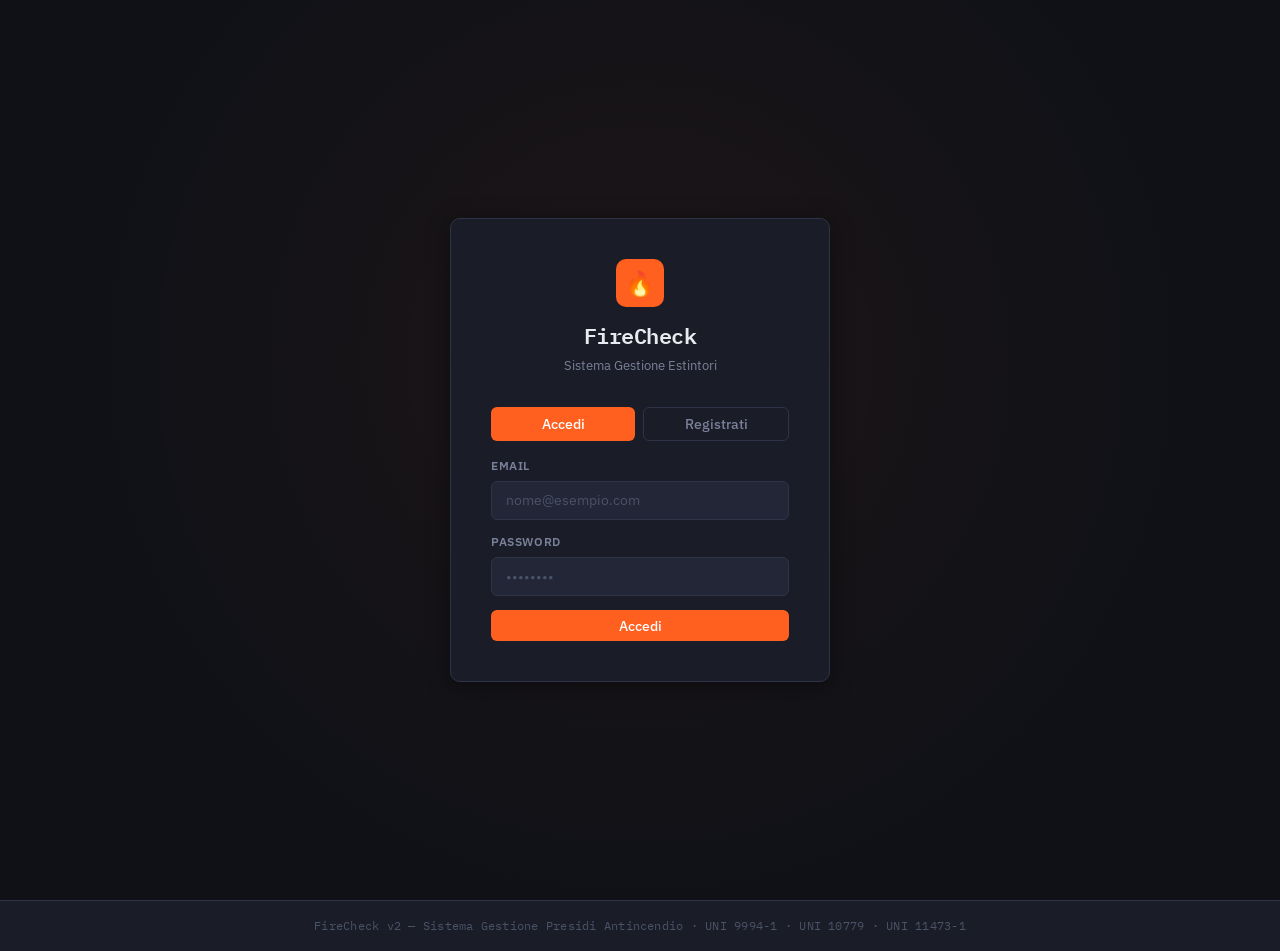
<file: index.html>
<!DOCTYPE html>
<html lang="it">
<head>
  <meta charset="UTF-8">
  <meta name="viewport" content="width=device-width, initial-scale=1.0, viewport-fit=cover">
  <title>FireCheck — Sistema Gestione Estintori</title>

  <!-- PWA -->
  <link rel="manifest" href="manifest.json">
  <link rel="icon" href="icon.svg" type="image/svg+xml">
  <link rel="apple-touch-icon" href="icon.svg">
  <meta name="theme-color" content="#0f1117">
  <meta name="mobile-web-app-capable" content="yes">
  <meta name="apple-mobile-web-app-capable" content="yes">
  <meta name="apple-mobile-web-app-status-bar-style" content="black-translucent">
  <meta name="apple-mobile-web-app-title" content="FireCheck">

  <!-- Librerie (bundle locali — nessuna dipendenza da CDN esterni) -->
  <script src="lib/react.production.min.js"></script>
  <script src="lib/react-dom.production.min.js"></script>
  <script src="lib/babel.min.js"></script>
  <script src="lib/jspdf.umd.min.js"></script>
  <script src="lib/supabase.js"></script>
  <script src="lib/jspdf.plugin.autotable.min.js"></script>

  <!-- Font Google -->
  <link rel="preconnect" href="https://fonts.googleapis.com">
  <link rel="preconnect" href="https://fonts.gstatic.com" crossorigin>
  <link href="https://fonts.googleapis.com/css2?family=IBM+Plex+Mono:wght@400;500;600&family=IBM+Plex+Sans:wght@300;400;500;600;700&display=swap" rel="stylesheet">

  <!-- Foglio di stile applicazione -->
  <link rel="stylesheet" href="style.css">
</head>
<body>

  <!-- Slot HTML caricati dinamicamente via fetch() -->
  <div id="slot-header"></div>
  <div id="slot-main"></div>
  <div id="slot-footer"></div>

  <!-- ───────────────────────────────────────────────────────────────
       LOADER: assembla i partial HTML, poi carica script.js (JSX)
       e lo passa a Babel per la trasformazione runtime.
  ─────────────────────────────────────────────────────────────────── -->
  <script>
    (async function bootstrap() {
      const partials = [
        { file: 'header.html', slot: 'slot-header' },
        { file: 'main.html',   slot: 'slot-main'   },
        { file: 'footer.html', slot: 'slot-footer' }
      ];

      try {
        // 1) Carica e inietta i partial HTML
        for (const p of partials) {
          const res = await fetch(p.file);
          if (!res.ok) throw new Error('Impossibile caricare ' + p.file + ' (HTTP ' + res.status + ')');
          document.getElementById(p.slot).innerHTML = await res.text();
        }

        // 2) Carica il sorgente JSX e trasformalo con Babel
        const resScript = await fetch('script.js');
        if (!resScript.ok) throw new Error('Impossibile caricare script.js (HTTP ' + resScript.status + ')');
        const sourceCode = await resScript.text();

        const transformed = Babel.transform(sourceCode, {
          presets: [['react', { runtime: 'classic' }]]
        }).code;

        // 3) Esegui il codice trasformato
        const tag = document.createElement('script');
        tag.textContent = transformed;
        document.body.appendChild(tag);

      } catch (err) {
        console.error('[FireCheck bootstrap]', err);
        document.body.innerHTML =
          '<pre style="color:#ef4444;padding:2rem;font-family:monospace;background:#0f1117;min-height:100vh;margin:0;white-space:pre-wrap;">'
          + 'Errore di caricamento: ' + err.message + '\n\n'
          + 'fetch() non funziona aprendo il file con doppio click (protocollo file://).\n'
          + 'Avvia un mini-server HTTP nella cartella del progetto, ad esempio:\n\n'
          + '   python3 -m http.server 8000\n'
          + '   # poi apri http://localhost:8000\n\n'
          + 'oppure con Node:\n\n'
          + '   npx serve .\n'
          + '</pre>';
      }
    })();

    // Registrazione service worker (PWA: installabilità + funzionamento offline)
    if ('serviceWorker' in navigator) {
      window.addEventListener('load', () => {
        navigator.serviceWorker.register('sw.js').catch((err) => console.error('[SW] registrazione fallita', err));
      });
    }
  </script>
</body>
</html>
</file>
<file: style.css>
:root {
  --bg: #0f1117;
  --surface: #1a1d27;
  --surface-2: #222637;
  --surface-3: #2a2f42;
  --border: #2e3348;
  --border-light: #3a4060;
  --text: #e8eaf0;
  --text-muted: #7a8099;
  --text-dim: #4a5268;
  --orange: #ff5f1f;
  --orange-dim: rgba(255,95,31,0.12);
  --orange-hover: #ff7a42;
  --red: #ef4444;
  --red-dim: rgba(239,68,68,0.12);
  --green: #22c55e;
  --green-dim: rgba(34,197,94,0.12);
  --blue: #3b82f6;
  --blue-dim: rgba(59,130,246,0.12);
  --yellow: #f59e0b;
  --yellow-dim: rgba(245,158,11,0.12);
  --font-body: 'IBM Plex Sans', sans-serif;
  --font-mono: 'IBM Plex Mono', monospace;
  --radius: 6px;
  --radius-lg: 10px;
  --shadow: 0 4px 24px rgba(0,0,0,0.4);
}

* { margin: 0; padding: 0; box-sizing: border-box; }

body {
  font-family: var(--font-body);
  background: var(--bg);
  color: var(--text);
  min-height: 100vh;
  line-height: 1.5;
}

/* ─── SCROLLBAR ─────────────────────────────── */
::-webkit-scrollbar { width: 6px; height: 6px; }
::-webkit-scrollbar-track { background: var(--surface); }
::-webkit-scrollbar-thumb { background: var(--border-light); border-radius: 3px; }

/* ─── LAYOUT ─────────────────────────────────── */
.container { max-width: 1400px; margin: 0 auto; padding: 1.5rem; }

/* ─── HEADER / TOP BAR ───────────────────────── */
.topbar {
  display: flex;
  justify-content: space-between;
  align-items: center;
  padding: 1rem 1.5rem;
  background: var(--surface);
  border-bottom: 1px solid var(--border);
  position: sticky;
  top: 0;
  z-index: 100;
}
.topbar-logo {
  display: flex;
  align-items: center;
  gap: 0.75rem;
  font-family: var(--font-mono);
  font-weight: 600;
  font-size: 1.1rem;
  color: var(--orange);
  letter-spacing: -0.02em;
}
.topbar-logo .logo-icon {
  width: 32px;
  height: 32px;
  background: var(--orange);
  border-radius: 6px;
  display: flex;
  align-items: center;
  justify-content: center;
  font-size: 1rem;
}
.topbar-right {
  display: flex;
  align-items: center;
  gap: 1rem;
}
.topbar-project {
  font-size: 0.8rem;
  color: var(--text-muted);
  background: var(--surface-2);
  border: 1px solid var(--border);
  padding: 0.4rem 0.75rem;
  border-radius: 4px;
  font-family: var(--font-mono);
}
.topbar-project strong { color: var(--text); }
.topbar-user {
  font-size: 0.8rem;
  color: var(--text-muted);
  font-family: var(--font-mono);
}

/* ─── NAV ────────────────────────────────────── */
.nav {
  display: flex;
  gap: 2px;
  padding: 1rem 1.5rem 0;
  background: var(--surface);
  border-bottom: 1px solid var(--border);
}
.nav-item {
  padding: 0.6rem 1.25rem;
  background: transparent;
  border: none;
  border-bottom: 2px solid transparent;
  cursor: pointer;
  font-weight: 500;
  font-family: var(--font-body);
  font-size: 0.875rem;
  color: var(--text-muted);
  transition: all 0.15s;
  letter-spacing: 0.01em;
  margin-bottom: -1px;
}
.nav-item:hover { color: var(--text); }
.nav-item.active { color: var(--orange); border-bottom-color: var(--orange); }
.nav-item:disabled { opacity: 0.3; cursor: not-allowed; }

/* ─── CARD ───────────────────────────────────── */
.card {
  background: var(--surface);
  border: 1px solid var(--border);
  border-radius: var(--radius-lg);
  padding: 1.5rem;
  margin-bottom: 1.25rem;
}
.card-title {
  font-size: 0.875rem;
  font-weight: 600;
  text-transform: uppercase;
  letter-spacing: 0.06em;
  color: var(--text-muted);
  margin-bottom: 1.25rem;
  display: flex;
  align-items: center;
  gap: 0.5rem;
}
.card-title .ct-icon { color: var(--orange); }

/* ─── STAT CARDS ─────────────────────────────── */
.stats-grid {
  display: grid;
  grid-template-columns: repeat(4, 1fr);
  gap: 1rem;
  margin-bottom: 1.25rem;
}
@media (max-width: 900px) { .stats-grid { grid-template-columns: repeat(2,1fr); } }
@media (max-width: 500px) { .stats-grid { grid-template-columns: 1fr 1fr; } }

.stat-card {
  background: var(--surface-2);
  border: 1px solid var(--border);
  border-radius: var(--radius);
  padding: 1rem 1.25rem;
  position: relative;
  overflow: hidden;
  transition: border-color 0.2s;
}
.stat-card::before {
  content: '';
  position: absolute;
  top: 0; left: 0; right: 0;
  height: 2px;
}
.stat-card.stat-total::before { background: var(--blue); }
.stat-card.stat-ok::before { background: var(--green); }
.stat-card.stat-expired::before { background: var(--red); }
.stat-card.stat-issue::before { background: var(--yellow); }

.stat-value {
  font-family: var(--font-mono);
  font-size: 2rem;
  font-weight: 600;
  line-height: 1;
  margin-bottom: 0.35rem;
}
.stat-card.stat-total .stat-value { color: var(--blue); }
.stat-card.stat-ok .stat-value { color: var(--green); }
.stat-card.stat-expired .stat-value { color: var(--red); }
.stat-card.stat-issue .stat-value { color: var(--yellow); }

.stat-label {
  font-size: 0.75rem;
  color: var(--text-muted);
  text-transform: uppercase;
  letter-spacing: 0.05em;
  font-weight: 500;
}

/* ─── BUTTONS ────────────────────────────────── */
.btn {
  padding: 0.55rem 1.1rem;
  border: none;
  border-radius: var(--radius);
  cursor: pointer;
  font-weight: 500;
  font-family: var(--font-body);
  font-size: 0.875rem;
  transition: all 0.15s;
  display: inline-flex;
  align-items: center;
  gap: 0.4rem;
  line-height: 1;
  white-space: nowrap;
}
.btn:active { transform: scale(0.97); }
.btn-primary { background: var(--orange); color: #fff; }
.btn-primary:hover { background: var(--orange-hover); }
.btn-secondary { background: var(--surface-3); color: var(--text); border: 1px solid var(--border-light); }
.btn-secondary:hover { background: var(--border); }
.btn-danger { background: var(--red-dim); color: var(--red); border: 1px solid rgba(239,68,68,0.25); }
.btn-danger:hover { background: rgba(239,68,68,0.2); }
.btn-success { background: var(--green-dim); color: var(--green); border: 1px solid rgba(34,197,94,0.25); }
.btn-success:hover { background: rgba(34,197,94,0.2); }
.btn-warning { background: var(--yellow-dim); color: var(--yellow); border: 1px solid rgba(245,158,11,0.25); }
.btn-warning:hover { background: rgba(245,158,11,0.2); }
.btn-ghost { background: transparent; color: var(--text-muted); border: 1px solid var(--border); }
.btn-ghost:hover { color: var(--text); border-color: var(--border-light); }
.btn-sm { padding: 0.4rem 0.75rem; font-size: 0.8rem; }

/* ─── INPUTS ─────────────────────────────────── */
.input, .select {
  width: 100%;
  padding: 0.6rem 0.85rem;
  background: var(--surface-2);
  border: 1px solid var(--border);
  border-radius: var(--radius);
  color: var(--text);
  font-family: var(--font-body);
  font-size: 0.875rem;
  margin-bottom: 0.85rem;
  transition: border-color 0.15s;
  outline: none;
}
.input:focus, .select:focus { border-color: var(--orange); }
.input::placeholder { color: var(--text-dim); }
.select { appearance: none; cursor: pointer; }
.select option { background: var(--surface-2); }
.label {
  display: block;
  font-size: 0.75rem;
  font-weight: 600;
  text-transform: uppercase;
  letter-spacing: 0.05em;
  color: var(--text-muted);
  margin-bottom: 0.35rem;
}

/* ─── FLOOR PLAN ─────────────────────────────── */
.floor-plan {
  position: relative;
  width: 100%;
  padding-bottom: 56.25%;
  background: var(--surface-2);
  border-radius: var(--radius);
  border: 1px solid var(--border);
  overflow: hidden;
  user-select: none;
  touch-action: none;
}
.floor-plan-content {
  position: absolute;
  width: 100%;
  height: 100%;
  top: 0; left: 0;
  transform-origin: 0 0;
}
.floor-plan img {
  position: absolute;
  width: 100%; height: 100%;
  object-fit: contain;
}

/* ─── MARKERS ────────────────────────────────── */
.marker {
  position: absolute;
  width: 20px; height: 20px;
  border-radius: 50%;
  cursor: pointer;
  font-size: 7px;
  display: flex;
  align-items: center;
  justify-content: center;
  font-weight: 700;
  font-family: var(--font-mono);
  color: white;
  transform: translate(-50%, -50%);
  border: 2px solid rgba(255,255,255,0.25);
  box-shadow: 0 2px 8px rgba(0,0,0,0.5);
  transition: transform 0.1s, box-shadow 0.1s;
  z-index: 10;
}
.marker:hover {
  transform: translate(-50%, -50%) scale(1.5);
  box-shadow: 0 4px 16px rgba(0,0,0,0.6);
  z-index: 20;
}
.marker-blue { background: var(--blue); }
.marker-red { background: var(--red); animation: pulse-red 2s infinite; }
.marker-yellow { background: var(--yellow); animation: pulse-yellow 2s infinite; border-color: rgba(245,158,11,0.5); }

@keyframes pulse-red {
  0%, 100% { box-shadow: 0 2px 8px rgba(0,0,0,0.5), 0 0 0 0 rgba(239,68,68,0.5); }
  50% { box-shadow: 0 2px 8px rgba(0,0,0,0.5), 0 0 0 6px rgba(239,68,68,0); }
}
@keyframes pulse-yellow {
  0%, 100% { box-shadow: 0 2px 8px rgba(0,0,0,0.5), 0 0 0 0 rgba(245,158,11,0.5); }
  50% { box-shadow: 0 2px 8px rgba(0,0,0,0.5), 0 0 0 6px rgba(245,158,11,0); }
}

/* ─── LEGEND ─────────────────────────────────── */
.legend {
  display: flex;
  gap: 1.25rem;
  flex-wrap: wrap;
  padding: 0.75rem 1rem;
  background: var(--surface-2);
  border-radius: var(--radius);
  border: 1px solid var(--border);
  margin-bottom: 0.75rem;
}
.legend-item {
  display: flex;
  align-items: center;
  gap: 0.5rem;
  font-size: 0.775rem;
  color: var(--text-muted);
}
.legend-dot {
  width: 10px; height: 10px;
  border-radius: 50%;
  flex-shrink: 0;
}

/* ─── BADGES ─────────────────────────────────── */
.badge {
  display: inline-flex;
  align-items: center;
  gap: 0.3rem;
  padding: 0.2rem 0.6rem;
  border-radius: 4px;
  font-size: 0.75rem;
  font-weight: 600;
  font-family: var(--font-mono);
  letter-spacing: 0.02em;
  text-transform: uppercase;
}
.badge-ok { background: var(--green-dim); color: var(--green); border: 1px solid rgba(34,197,94,0.2); }
.badge-expired { background: var(--red-dim); color: var(--red); border: 1px solid rgba(239,68,68,0.2); }
.badge-issue { background: var(--yellow-dim); color: var(--yellow); border: 1px solid rgba(245,158,11,0.2); }
.badge-info { background: var(--blue-dim); color: var(--blue); border: 1px solid rgba(59,130,246,0.2); }
.badge-active { background: var(--orange-dim); color: var(--orange); border: 1px solid rgba(255,95,31,0.2); }

/* ─── TABLE ──────────────────────────────────── */
table { width: 100%; border-collapse: collapse; }
th {
  padding: 0.6rem 0.85rem;
  text-align: left;
  font-size: 0.7rem;
  font-weight: 600;
  text-transform: uppercase;
  letter-spacing: 0.07em;
  color: var(--text-muted);
  border-bottom: 1px solid var(--border);
  background: var(--surface-2);
}
td {
  padding: 0.75rem 0.85rem;
  font-size: 0.875rem;
  border-bottom: 1px solid var(--border);
  color: var(--text);
  vertical-align: middle;
}
tr:last-child td { border-bottom: none; }
tr:hover td { background: var(--surface-2); }
.td-mono { font-family: var(--font-mono); font-size: 0.8rem; }

/* ─── EXT LIST CARDS ─────────────────────────── */
.ext-row {
  display: flex;
  align-items: center;
  justify-content: space-between;
  gap: 1rem;
  padding: 0.85rem 1rem;
  background: var(--surface-2);
  border: 1px solid var(--border);
  border-radius: var(--radius);
  margin-bottom: 0.5rem;
  transition: border-color 0.15s;
}
.ext-row:hover { border-color: var(--border-light); }
.ext-row.has-issue { border-left: 3px solid var(--yellow); }
.ext-row.is-expired { border-left: 3px solid var(--red); }
.ext-row.is-ok { border-left: 3px solid var(--green); }

.ext-number {
  font-family: var(--font-mono);
  font-weight: 600;
  font-size: 0.95rem;
  min-width: 50px;
}
.ext-info { flex: 1; min-width: 0; }
.ext-location { font-size: 0.875rem; color: var(--text); white-space: nowrap; overflow: hidden; text-overflow: ellipsis; }
.ext-meta { font-size: 0.75rem; color: var(--text-muted); font-family: var(--font-mono); margin-top: 0.15rem; }
.ext-actions { display: flex; gap: 0.5rem; flex-shrink: 0; }

/* ─── PROJECT CARD ───────────────────────────── */
.project-row {
  display: flex;
  align-items: center;
  justify-content: space-between;
  gap: 1rem;
  padding: 0.85rem 1rem;
  background: var(--surface-2);
  border: 1px solid var(--border);
  border-radius: var(--radius);
  margin-bottom: 0.5rem;
  cursor: pointer;
  transition: all 0.15s;
}
.project-row:hover { border-color: var(--border-light); }
.project-row.active { border-color: var(--orange); background: var(--orange-dim); }
.project-name { font-weight: 500; font-size: 0.9rem; }
.project-id { font-size: 0.7rem; color: var(--text-dim); font-family: var(--font-mono); margin-top: 0.15rem; }

/* ─── MODALS ─────────────────────────────────── */
.modal {
  position: fixed;
  inset: 0;
  background: rgba(0,0,0,0.7);
  backdrop-filter: blur(4px);
  display: flex;
  align-items: center;
  justify-content: center;
  z-index: 1000;
  padding: 1rem;
}
.modal-box {
  background: var(--surface);
  border: 1px solid var(--border);
  padding: 1.75rem;
  border-radius: var(--radius-lg);
  max-width: 480px;
  width: 100%;
  max-height: 90vh;
  overflow-y: auto;
  box-shadow: var(--shadow);
  animation: modal-in 0.15s ease-out;
}
@keyframes modal-in {
  from { opacity: 0; transform: translateY(8px) scale(0.98); }
  to   { opacity: 1; transform: none; }
}
.modal-title {
  font-size: 1rem;
  font-weight: 600;
  margin-bottom: 1.25rem;
  display: flex;
  align-items: center;
  gap: 0.5rem;
}
.modal-divider { border: none; border-top: 1px solid var(--border); margin: 1rem 0; }
.modal-field { margin-bottom: 0.75rem; }
.modal-value { font-size: 0.875rem; color: var(--text); }
.modal-value.mono { font-family: var(--font-mono); }

/* ─── TOAST ──────────────────────────────────── */
.toast-container {
  position: fixed;
  bottom: 1.5rem;
  right: 1.5rem;
  z-index: 2000;
  display: flex;
  flex-direction: column;
  gap: 0.5rem;
}
.toast {
  display: flex;
  align-items: center;
  gap: 0.6rem;
  padding: 0.75rem 1.1rem;
  border-radius: var(--radius);
  font-size: 0.875rem;
  font-weight: 500;
  box-shadow: var(--shadow);
  animation: toast-in 0.2s ease-out;
  min-width: 220px;
  max-width: 360px;
}
@keyframes toast-in {
  from { opacity: 0; transform: translateX(12px); }
  to   { opacity: 1; transform: none; }
}
.toast-success { background: #14532d; color: var(--green); border: 1px solid rgba(34,197,94,0.3); }
.toast-error   { background: #450a0a; color: var(--red);   border: 1px solid rgba(239,68,68,0.3); }
.toast-warning { background: #451a03; color: var(--yellow); border: 1px solid rgba(245,158,11,0.3); }
.toast-info    { background: #172554; color: var(--blue);  border: 1px solid rgba(59,130,246,0.3); }

/* ─── AUTH ───────────────────────────────────── */
.auth-wrap {
  min-height: 100vh;
  display: flex;
  align-items: center;
  justify-content: center;
  background: var(--bg);
  background-image: radial-gradient(circle at 50% 40%, rgba(255,95,31,0.06) 0%, transparent 70%);
}
.auth-card {
  background: var(--surface);
  border: 1px solid var(--border);
  padding: 2.5rem;
  border-radius: var(--radius-lg);
  width: 100%;
  max-width: 380px;
  box-shadow: var(--shadow);
}
.auth-logo {
  text-align: center;
  margin-bottom: 2rem;
}
.auth-logo .logo-big {
  width: 48px; height: 48px;
  background: var(--orange);
  border-radius: 10px;
  display: inline-flex;
  align-items: center;
  justify-content: center;
  font-size: 1.5rem;
  margin-bottom: 0.75rem;
}
.auth-logo h1 {
  font-family: var(--font-mono);
  font-size: 1.4rem;
  font-weight: 600;
  color: var(--text);
  letter-spacing: -0.02em;
}
.auth-logo p {
  font-size: 0.8rem;
  color: var(--text-muted);
  margin-top: 0.25rem;
}
.demo-box {
  background: var(--surface-2);
  border: 1px solid var(--border);
  border-radius: var(--radius);
  padding: 0.85rem 1rem;
  margin-top: 1.25rem;
  font-size: 0.8rem;
  color: var(--text-muted);
}
.demo-box strong { color: var(--text); font-family: var(--font-mono); }

/* ─── FILE UPLOAD ────────────────────────────── */
.file-upload {
  border: 2px dashed var(--border-light);
  border-radius: var(--radius);
  padding: 1.75rem;
  text-align: center;
  cursor: pointer;
  transition: all 0.2s;
  color: var(--text-muted);
  font-size: 0.875rem;
}
.file-upload:hover { border-color: var(--orange); background: var(--orange-dim); color: var(--text); }
.file-upload input { display: none; }
.file-upload-title { font-weight: 600; margin-bottom: 0.35rem; color: var(--text); }

/* ─── SEARCH / SORT BAR ──────────────────────── */
.toolbar {
  display: flex;
  gap: 0.75rem;
  align-items: center;
  margin-bottom: 1rem;
  flex-wrap: wrap;
}
.search-wrap {
  flex: 1;
  position: relative;
  min-width: 160px;
}
.search-wrap .input {
  padding-left: 2.25rem;
  margin-bottom: 0;
}
.search-icon {
  position: absolute;
  left: 0.75rem;
  top: 50%;
  transform: translateY(-50%);
  color: var(--text-dim);
  font-size: 0.85rem;
  pointer-events: none;
}
.sort-group {
  display: flex;
  gap: 0.25rem;
  background: var(--surface-2);
  border: 1px solid var(--border);
  border-radius: var(--radius);
  padding: 2px;
}
.sort-btn {
  padding: 0.4rem 0.75rem;
  border: none;
  border-radius: 4px;
  cursor: pointer;
  font-size: 0.775rem;
  font-weight: 500;
  font-family: var(--font-body);
  color: var(--text-muted);
  background: transparent;
  transition: all 0.15s;
}
.sort-btn.active { background: var(--surface-3); color: var(--text); }
.sort-btn:hover:not(.active) { color: var(--text); }

/* ─── ZOOM CONTROLS ──────────────────────────── */
.zoom-bar {
  display: flex;
  gap: 0.5rem;
  align-items: center;
  margin-bottom: 0.75rem;
  flex-wrap: wrap;
}
.zoom-badge {
  font-family: var(--font-mono);
  font-size: 0.75rem;
  color: var(--text-muted);
  background: var(--surface-2);
  border: 1px solid var(--border);
  padding: 0.3rem 0.65rem;
  border-radius: 4px;
}

/* ─── INLINE ROW UTILS ───────────────────────── */
.flex { display: flex; }
.flex-between { display: flex; justify-content: space-between; align-items: center; }
.flex-center { display: flex; align-items: center; }
.gap-sm { gap: 0.5rem; }
.gap-md { gap: 0.75rem; }
.gap-lg { gap: 1rem; }
.mt-sm { margin-top: 0.5rem; }
.mt-md { margin-top: 1rem; }
.w-full { width: 100%; }
.text-muted { color: var(--text-muted); }
.text-sm { font-size: 0.8rem; }
.text-xs { font-size: 0.725rem; }
.font-mono { font-family: var(--font-mono); }
.font-bold { font-weight: 700; }

/* ─── HISTORY FILTER ─────────────────────────── */
.history-filter {
  display: flex;
  gap: 0.5rem;
  margin-bottom: 1rem;
  flex-wrap: wrap;
}
.filter-chip {
  padding: 0.3rem 0.75rem;
  border: 1px solid var(--border);
  border-radius: 999px;
  background: var(--surface-2);
  font-size: 0.775rem;
  cursor: pointer;
  color: var(--text-muted);
  font-family: var(--font-mono);
  transition: all 0.15s;
}
.filter-chip:hover { border-color: var(--border-light); color: var(--text); }
.filter-chip.active { border-color: var(--orange); color: var(--orange); background: var(--orange-dim); }

/* ─── EMPTY STATE ────────────────────────────── */
.empty-state {
  text-align: center;
  padding: 3rem 1rem;
  color: var(--text-muted);
}
.empty-state .empty-icon { font-size: 2.5rem; margin-bottom: 0.75rem; opacity: 0.5; }
.empty-state p { font-size: 0.875rem; }

/* ─── SECTION DIVIDER ────────────────────────── */
.section-label {
  font-size: 0.7rem;
  font-weight: 600;
  text-transform: uppercase;
  letter-spacing: 0.07em;
  color: var(--text-dim);
  margin-bottom: 0.75rem;
}

/* ─── ADD-MODE HINT ──────────────────────────── */
.addmode-banner {
  display: flex;
  align-items: center;
  gap: 0.6rem;
  padding: 0.6rem 1rem;
  background: rgba(59,130,246,0.1);
  border: 1px solid rgba(59,130,246,0.25);
  border-radius: var(--radius);
  font-size: 0.8rem;
  color: var(--blue);
  margin-bottom: 0.75rem;
  animation: pulse-banner 2s infinite;
}
@keyframes pulse-banner {
  0%,100% { opacity: 1; } 50% { opacity: 0.7; }
}
</file>
